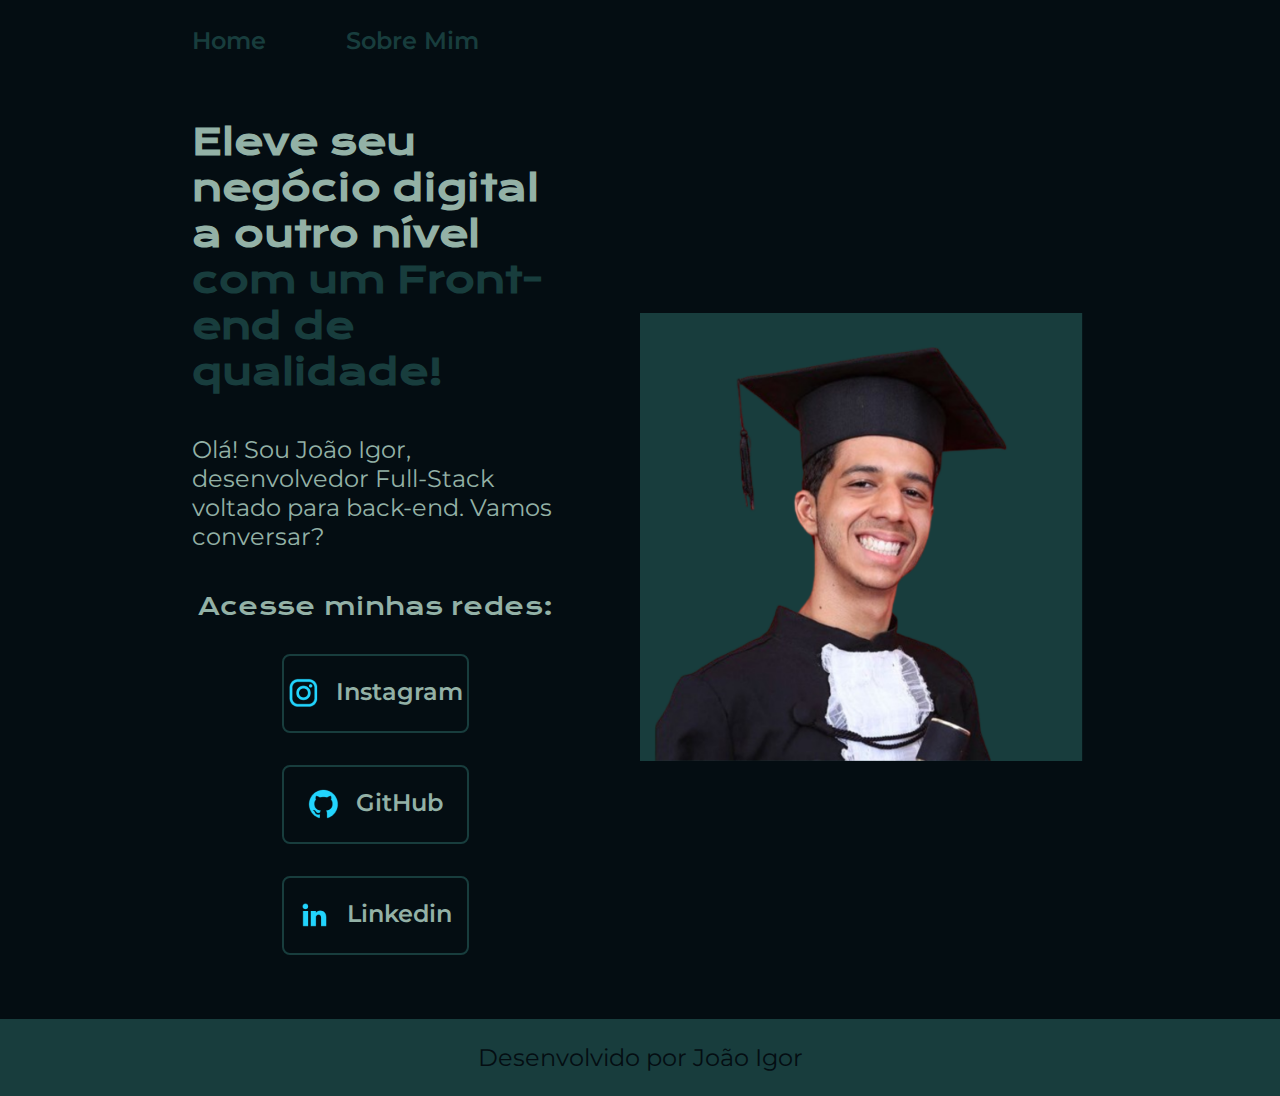
<file: Meu Portifolio/index.html>
<!DOCTYPE html>
<html lang="pt-br">
<head>
    <meta charset="UTF-8">
    <meta http-equiv="X-UA-Compatible" content="IE=edge">
    <meta name="viewport" content="width=device-width, initial-scale=1.0">
    <title>Portifolio</title>
    <link rel="stylesheet" href="./estilos/style.css">
</head>

<body>
    <header class="cabecalho">
        <nav class="cabecalho__menu">
            <a class="cabecalho__menu__link" href="index.html">Home</a>
            <a class="cabecalho__menu__link" href="sobre.html">Sobre Mim</a>
        </nav>
    </header>
    <main class="apresentacao">
        <section class="apresentacao__conteudo">
            <h1 class="apresentacao__conteudo__titulo">Eleve seu negócio digital a outro nível   
                <strong class="titulo-destaque"> com um Front-end de qualidade!</strong>
            </h1>

            <p class="apresentacao__conteudo__texto">
                Olá! Sou João Igor, desenvolvedor
                Full-Stack voltado para back-end. Vamos
                conversar?
            </p>

            <div class="apresentacao__links">
                <h2 class="apresentacao__links__subtitulo">Acesse minhas redes:</h2>                
                <a class="apresentacao__links__link" href="https://instagram.com/jao_dacosta">
                    <img src="./imagens/instagram.png">
                    Instagram
                </a>
                <a class="apresentacao__links__link" href="https://github.com/guilhermeonrails">
                    <img src="./imagens/github.png">
                    GitHub
                </a>
                <a class="apresentacao__links__link" href="https://www.linkedin.com/in/joão-igor-pereira-da-costa-7230a2260/">
                    <img src="./imagens/linkedin.png">
                    Linkedin
                </a>
            </div>
        </section>

        <img src="./imagens/foto2.png" alt="Foto de João Igor" class="foto__principal">
    </main>
    <footer class="rodape">
        <p>Desenvolvido por João Igor</p>
    </footer>
</body>

</html>
</file>
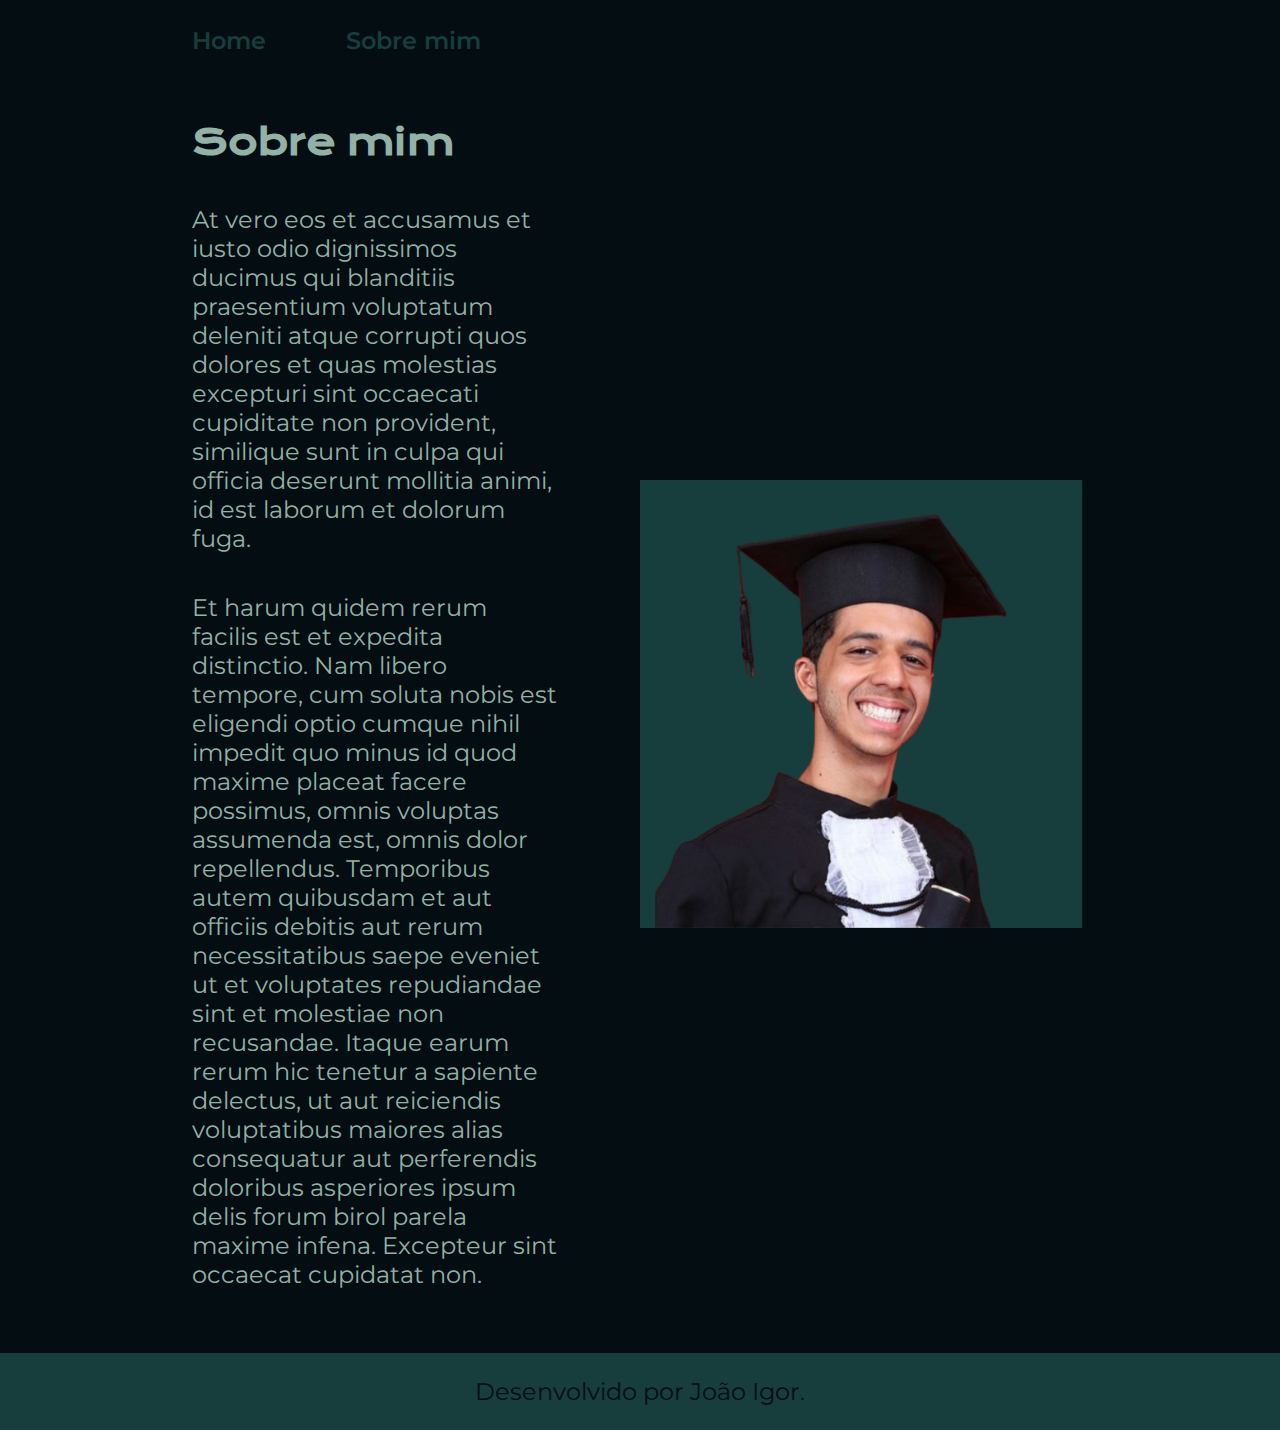
<file: Meu Portifolio/sobre.html>
<!DOCTYPE html>
<html lang="pt-br">

<head>
    <meta charset="UTF-8">
    <meta http-equiv="X-UA-Compatible" content="IE=edge">
    <meta name="viewport" content="width=device-width, initial-scale=1.0">
    <title>Sobre mim</title>
    <link rel="stylesheet" href="./estilos/style.css">
</head>

<body>
    <header class="cabecalho">
        <nav class="cabecalho__menu">
            <a class="cabecalho__menu__link" href="index.html">Home</a>
            <a class="cabecalho__menu__link" href="about.html">Sobre mim</a>
        </nav>
    </header>

    <main class="apresentacao">
        <section class="apresentacao__conteudo">
            <h1 class="apresentacao__conteudo__titulo">Sobre mim</h1>
            <p class="apresentacao__conteudo__texto">At vero eos et accusamus et iusto odio dignissimos ducimus qui blanditiis praesentium voluptatum deleniti
                atque corrupti quos dolores et quas molestias excepturi sint occaecati cupiditate non provident,
                similique sunt in culpa qui officia deserunt mollitia animi, id est laborum et dolorum fuga.
            </p>
            <p class="apresentacao__conteudo__texto">
                Et harum quidem rerum facilis est et expedita distinctio. Nam libero tempore, cum soluta nobis est
                eligendi optio cumque nihil impedit quo minus id quod maxime placeat facere possimus, omnis voluptas
                assumenda est, omnis dolor repellendus. Temporibus autem quibusdam et aut officiis debitis aut rerum
                necessitatibus saepe eveniet ut et voluptates repudiandae sint et molestiae non recusandae. Itaque earum
                rerum hic tenetur a sapiente delectus, ut aut reiciendis voluptatibus maiores alias consequatur aut
                perferendis doloribus asperiores ipsum delis forum birol parela maxime infena. Excepteur sint occaecat
                cupidatat non.</p>
        </section>
        <img src="./imagens/foto2.png" alt="Foto de João Igor" class="foto__principal">
    </main>

    <footer class="rodape">
        <p>Desenvolvido por João Igor.</p>
    </footer>
</body>

</html>
</file>
<file: Meu Portifolio/estilos/style.css>
@import url('https://fonts.googleapis.com/css2?family=Krona+One&family=Montserrat:wght@400;600&display=swap');

:root {
    --cor-primaria: #040D12;
    --cor-secundaria: #93B1A6;
    --cor-terciaria: #183D3D;
    --cor-hover: #5C8374;

    --fonte-primaria: 'Krona One', sans-serif;
    --fonte-secundaria: 'Montserrat', sans-serif;
}
*{
    margin: 0;
    padding: 0;
}

body{
    box-sizing: border-box;
    background-color: var(--cor-primaria);
    color: var(--cor-secundaria);
}
.cabecalho{
    padding: 2% 0% 0% 15%;
}
.cabecalho__menu{
    display: flex;
    gap: 80px;
}
.cabecalho__menu__link{
    font-family: var(--fonte-secundaria);
    /*a medida rem é para responsividade com multiplas telas, 1 rem = 16 px*/
    font-size: 1.5rem;
    font-weight: 600;
    color: var(--cor-terciaria);
    text-decoration: none;
}

.cabecalho__menu__link:hover{
    color: darkcyan;
}

.apresentacao{
    padding: 5% 15%;
    display: flex;
    align-items: center;
    justify-content: space-between;
    gap: 82px;
}
.apresentacao__conteudo{
    width: 50%;
    display: flex;
    flex-direction: column;
    gap: 40px;
}

.apresentacao__conteudo__titulo{
    font-size: 2.25rem;
    font-family: var(--fonte-primaria);
}
.titulo-destaque{
    color: var(--cor-terciaria);
}
.apresentacao__conteudo__texto{
    font-size: 1.5rem;
    font-family: var(--fonte-secundaria);
}

.apresentacao__links{
    display: flex;
    flex-direction: column;
    justify-content: space-between;
    align-items: center;
    gap: 32px;
}
.apresentacao__links__subtitulo{
    font-family: var(--fonte-primaria);
    font-weight: 400;
    font-size: 1.5rem;
}
.apresentacao__links__link{
    display: flex;
    justify-content: center;
    gap: 16px;
    border: 2px solid var(--cor-terciaria);
    width: 50%;
    text-align: center;
    border-radius: 8px;
    font-size: 1.5rem;
    font-weight: 600;
    padding: 21.5px 0;
    text-decoration: none;
    color: var(--cor-secundaria);
    font-family: var(--fonte-secundaria);
}
.apresentacao__links__link:hover{
    background-color: black;
}
.rodape{
    color: var(--cor-primaria);
    background-color: var(--cor-terciaria);
    padding: 24px;
    text-align: center;
    font-family: var(--fonte-secundaria);
    font-size: 1.5rem;
    font-weight: 400;
}

.foto__principal{
    width: 50%;
    height: auto;
}

/*responsividade com mobile*/
@media (max-width: 1200px){
    .cabecalho{
        padding: 10%;
    }

    .cabecalho__menu{
        justify-content: center;
    }

    .apresentacao{
        flex-direction: column-reverse;
        padding: 5%;
    }

    .apresentacao__conteudo{
        width: auto;
    }
}
</file>
